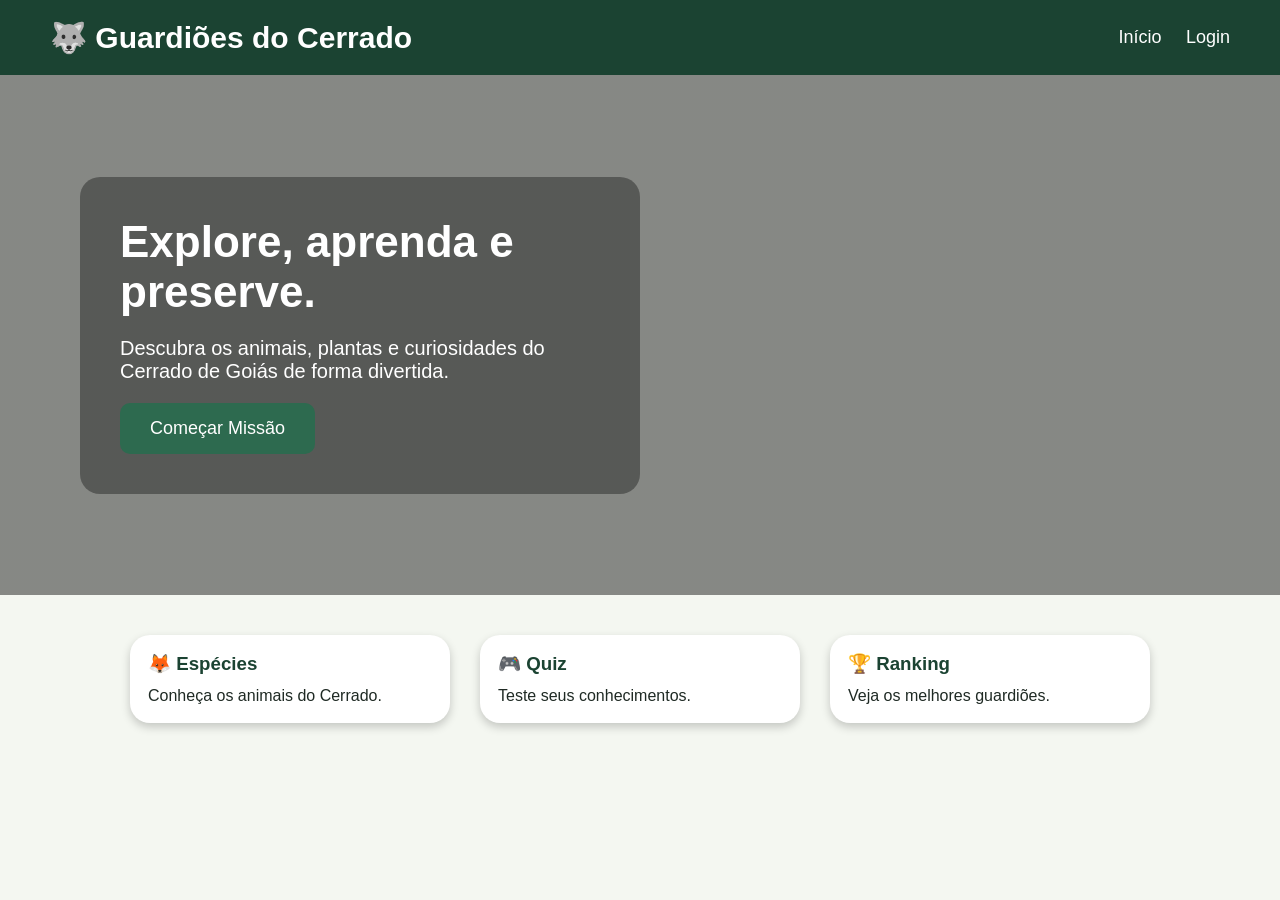
<file: index.html>
<!DOCTYPE html>
<html lang="pt-br">
<head>
    <meta charset="UTF-8">
    <meta name="viewport" content="width=device-width, initial-scale=1.0">
    <title>Guardiões do Cerrado</title>
    <link rel="stylesheet" href="style.css">
</head>
<body>
    <header>
        <h1>🐺 Guardiões do Cerrado</h1>
        <nav>
            <a href="index.html">Início</a>
            <a href="login.html">Login</a>
        </nav>
    </header>

    <section class="banner">
        <div class="texto-banner">
            <h2>Explore, aprenda e preserve.</h2>
            <p>
                Descubra os animais, plantas e curiosidades
                do Cerrado de Goiás de forma divertida.
            </p>
            <a class="botao" href="login.html">Começar Missão</a>
        </div>
    </section>

    <section class="cards">
        <div class="card">
            <h3>🦊 Espécies</h3>
            <p>Conheça os animais do Cerrado.</p>
        </div>

        <div class="card">
            <h3>🎮 Quiz</h3>
            <p>Teste seus conhecimentos.</p>
        </div>

        <div class="card">
            <h3>🏆 Ranking</h3>
            <p>Veja os melhores guardiões.</p>
        </div>
    </section>
</body>
</html>
</file>
<file: style.css>
*{
    margin: 0;
    padding: 0;
    box-sizing: border-box;
}

body{
    font-family: Arial, Helvetica, sans-serif;
    background-color: #f4f7f1;
    color: #1f2a24;
}

header{
    background-color: #1b4332;
    color: white;
    display: flex;
    justify-content: space-between;
    align-items: center;
    padding: 20px 50px;
}

header h1{ font-size: 30px; }

nav a{
    color: white;
    text-decoration: none;
    margin-left: 20px;
    font-size: 18px;
    transition: 0.3s;
}

nav a:hover{ color: #95d5b2; }

.banner{
    min-height: 520px;
    background-image:
        linear-gradient(rgba(0,0,0,0.45), rgba(0,0,0,0.45)),
        url("https://images.unsplash.com/photo-1506744038136-46273834b3fb");
    background-size: cover;
    background-position: center;
    display: flex;
    align-items: center;
    padding: 30px 80px;
}

.texto-banner{
    background-color: rgba(0,0,0,0.35);
    padding: 40px;
    border-radius: 20px;
    color: white;
    width: 560px;
}

.texto-banner h2{
    font-size: 44px;
    margin-bottom: 20px;
}

.texto-banner p{
    font-size: 20px;
    margin-bottom: 20px;
}

button{
    background-color: #2d6a4f;
    color: white;
    border: none;
    padding: 15px 30px;
    border-radius: 10px;
    font-size: 18px;
    cursor: pointer;
    transition: 0.3s;
}

button:hover{ background-color: #40916c; }

.cards{
    display: flex;
    justify-content: center;
    gap: 30px;
    margin-top: 40px;
    padding: 0 24px 60px;
    flex-wrap: wrap;
}

.card{
    background-color: white;
    width: 320px;
    padding: 18px;
    border-radius: 20px;
    text-align: left;
    box-shadow: 0px 4px 10px rgba(0,0,0,0.2);
    transition: 0.3s;
}

.card:hover{ transform: translateY(-10px); }

.card img{
    width: 100%;
    height: 190px;
    object-fit: cover;
    border-radius: 14px;
    margin-bottom: 14px;
}

.card h3{
    margin-bottom: 12px;
    color: #1b4332;
}

.botao{
    display:inline-block;
    background-color:#2d6a4f;
    color:#fff;
    border:none;
    padding:15px 30px;
    border-radius:10px;
    font-size:18px;
    text-decoration:none;
    transition:.3s;
}

.botao:hover{ background-color:#40916c; }

/* LOGIN/CADASTRO */
.auth-page{
    min-height: calc(100vh - 80px);
    display: flex;
    align-items: center;
    justify-content: center;
    padding: 40px 20px;
    background:
        linear-gradient(rgba(14, 43, 31, 0.45), rgba(14, 43, 31, 0.45)),
        url("https://images.unsplash.com/photo-1506744038136-46273834b3fb") center/cover;
}

.auth-shell{
    width: min(1080px, 100%);
    background: #ffffff;
    border-radius: 24px;
    box-shadow: 0 18px 40px rgba(0,0,0,0.22);
    padding: 30px;
}

.auth-intro{
    margin-bottom: 20px;
    color: #1f2a24;
}

.auth-intro h2{
    margin: 8px 0;
    color: #1b4332;
}

.auth-tag{
    display:inline-block;
    background:#ffd166;
    color:#3f2f00;
    padding:6px 12px;
    border-radius:999px;
    font-weight:bold;
}

.auth-container{
    display:flex;
    gap:16px;
    flex-wrap:wrap;
}

.auth-card{
    flex: 1 1 320px;
    background-color:#ffffff;
    padding:24px;
    border-radius:20px;
    border:1px solid #e6efe9;
    box-shadow:0px 10px 30px rgba(0,0,0,0.2);
}

.auth-card-destaque{ border-top:6px solid #95d5b2; }

.auth-card h3{ color:#1b4332; margin-bottom:6px; font-size:28px; }
.auth-card-text{ margin:6px 0 12px; color:#4a6659; font-size:14px; }

.auth-card label{
    display:block;
    margin:10px 0 6px;
    color:#1d2a24;
    font-weight:bold;
}

.auth-card input{
    width:100%;
    padding:12px;
    border:2px solid #d8f3dc;
    background:#f5f5f5;
    border-radius:10px;
    color:#333;
}

.auth-card input:focus{
    outline: none;
    border-color:#40916c;
    box-shadow: 0 0 0 4px rgba(64,145,108,.18);
}

.auth-feedback{ margin-top:12px; font-weight:bold; }
.auth-feedback.success{ color:#2d6a4f; }
.auth-feedback.error{ color:#b00020; }

@media (max-width: 900px){
    header{
        flex-direction: column;
        gap: 12px;
        padding: 20px;
    }

    nav a{ margin: 0 8px; }

    .banner{ padding: 20px; }

    .texto-banner{
        width: 100%;
        max-width: 100%;
    }

    .texto-banner h2{ font-size: 34px; }
}

@media (max-width: 760px){
    .auth-shell{ padding: 18px; border-radius: 18px; }
    .auth-container{ flex-direction: column; }
    .auth-card{ flex: 1 1 100%; }
}

/* DASHBOARD */
.dash-nav{position:sticky;top:0;z-index:10;background:#1b4332;display:flex;align-items:center;justify-content:space-between;gap:12px;padding:14px 20px;color:#fff}
.dash-nav nav{display:flex;flex-wrap:wrap;gap:8px}
.dash-nav nav a{color:#fff;text-decoration:none;padding:6px 10px;border-radius:8px}
.dash-nav nav a:hover{background:rgba(255,255,255,.15)}
.user-mini{display:flex;align-items:center;gap:10px}.user-mini img{width:42px;height:42px;border-radius:50%}
.user-mini small{display:block;color:#d8f3dc}.user-mini button{padding:8px 12px;font-size:14px}
.dash-page{padding:20px;max-width:1200px;margin:0 auto}
.hero-dash{display:grid;grid-template-columns:1.4fr 1fr;gap:16px;background:linear-gradient(rgba(14,43,31,.45),rgba(14,43,31,.45)),url('https://images.unsplash.com/photo-1506744038136-46273834b3fb') center/cover;border-radius:20px;padding:24px;color:#fff}
.stats{display:flex;gap:10px;flex-wrap:wrap;margin-top:14px}.stats div{background:rgba(255,255,255,.16);padding:10px;border-radius:12px;min-width:120px}
.stats span{display:block;font-size:12px}.stats strong{font-size:24px}
.progress-card{background:#fff;color:#1b4332;padding:18px;border-radius:16px;box-shadow:0 8px 20px rgba(0,0,0,.18)}
.progress{height:12px;background:#edf2ee;border-radius:999px;overflow:hidden;margin:10px 0}.progress div{height:100%;width:25%;background:linear-gradient(90deg,#2d6a4f,#ffd166);transition:width .8s}
.grid-dash{display:grid;grid-template-columns:1fr 320px;gap:16px;margin-top:18px}
.mission-list{display:grid;grid-template-columns:repeat(auto-fit,minmax(220px,1fr));gap:12px}.card-m{background:#fff;border-radius:14px;box-shadow:0 8px 18px rgba(0,0,0,.12);padding:14px;display:flex;justify-content:space-between;align-items:center}
.ranking{background:#fff;border-radius:14px;padding:14px;box-shadow:0 8px 18px rgba(0,0,0,.12)}
.species{display:grid;grid-template-columns:repeat(auto-fit,minmax(220px,1fr));gap:12px;margin-top:10px}.card-s{background:#fff;border-radius:14px;padding:12px;box-shadow:0 8px 18px rgba(0,0,0,.12)}.card-s img{width:100%;height:150px;object-fit:cover;border-radius:10px;margin-bottom:8px}
.curiosidade{margin-top:16px;background:#fff5db;border-left:6px solid #ffd166;border-radius:12px;padding:14px}
.card-m,.ranking,.card-s{transition:.25s}.card-m:hover,.ranking:hover,.card-s:hover{transform:translateY(-4px)}
@media (max-width:900px){.hero-dash{grid-template-columns:1fr}.grid-dash{grid-template-columns:1fr}.dash-nav{flex-direction:column;align-items:flex-start}}


/* Ajuste de legibilidade (estilo do primeiro modelo) */
.auth-intro{color:#ffffff;}
.auth-intro h2{color:#ffffff;}
.auth-intro p{color:#e8f5ed;font-size:18px;line-height:1.5;}
.auth-card{color:#1b4332;}
.auth-card h3{color:#1b4332;}
.auth-card-text{color:#3f5d50;}
.auth-card label{color:#1b4332;}
.auth-card input{color:#1f2a24;}
.auth-card input::placeholder{color:#6b7f76;}
</file>
